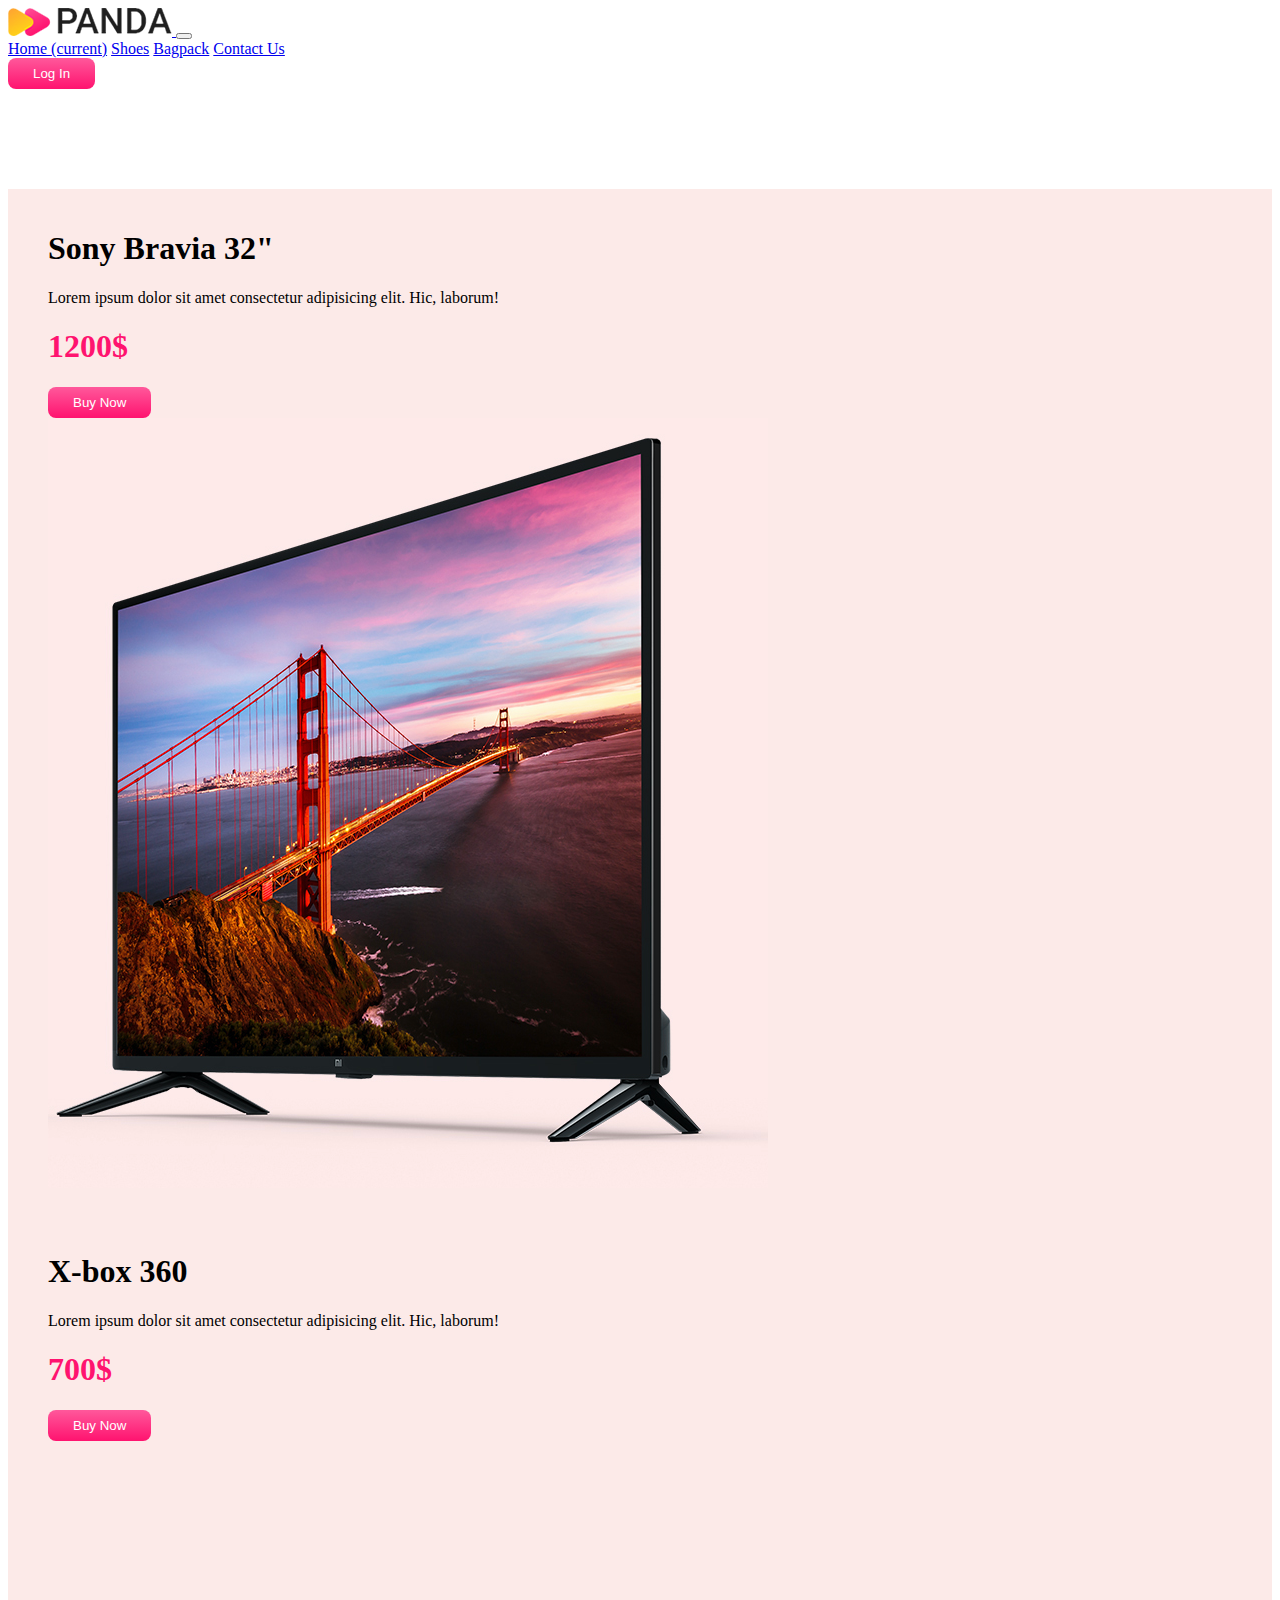
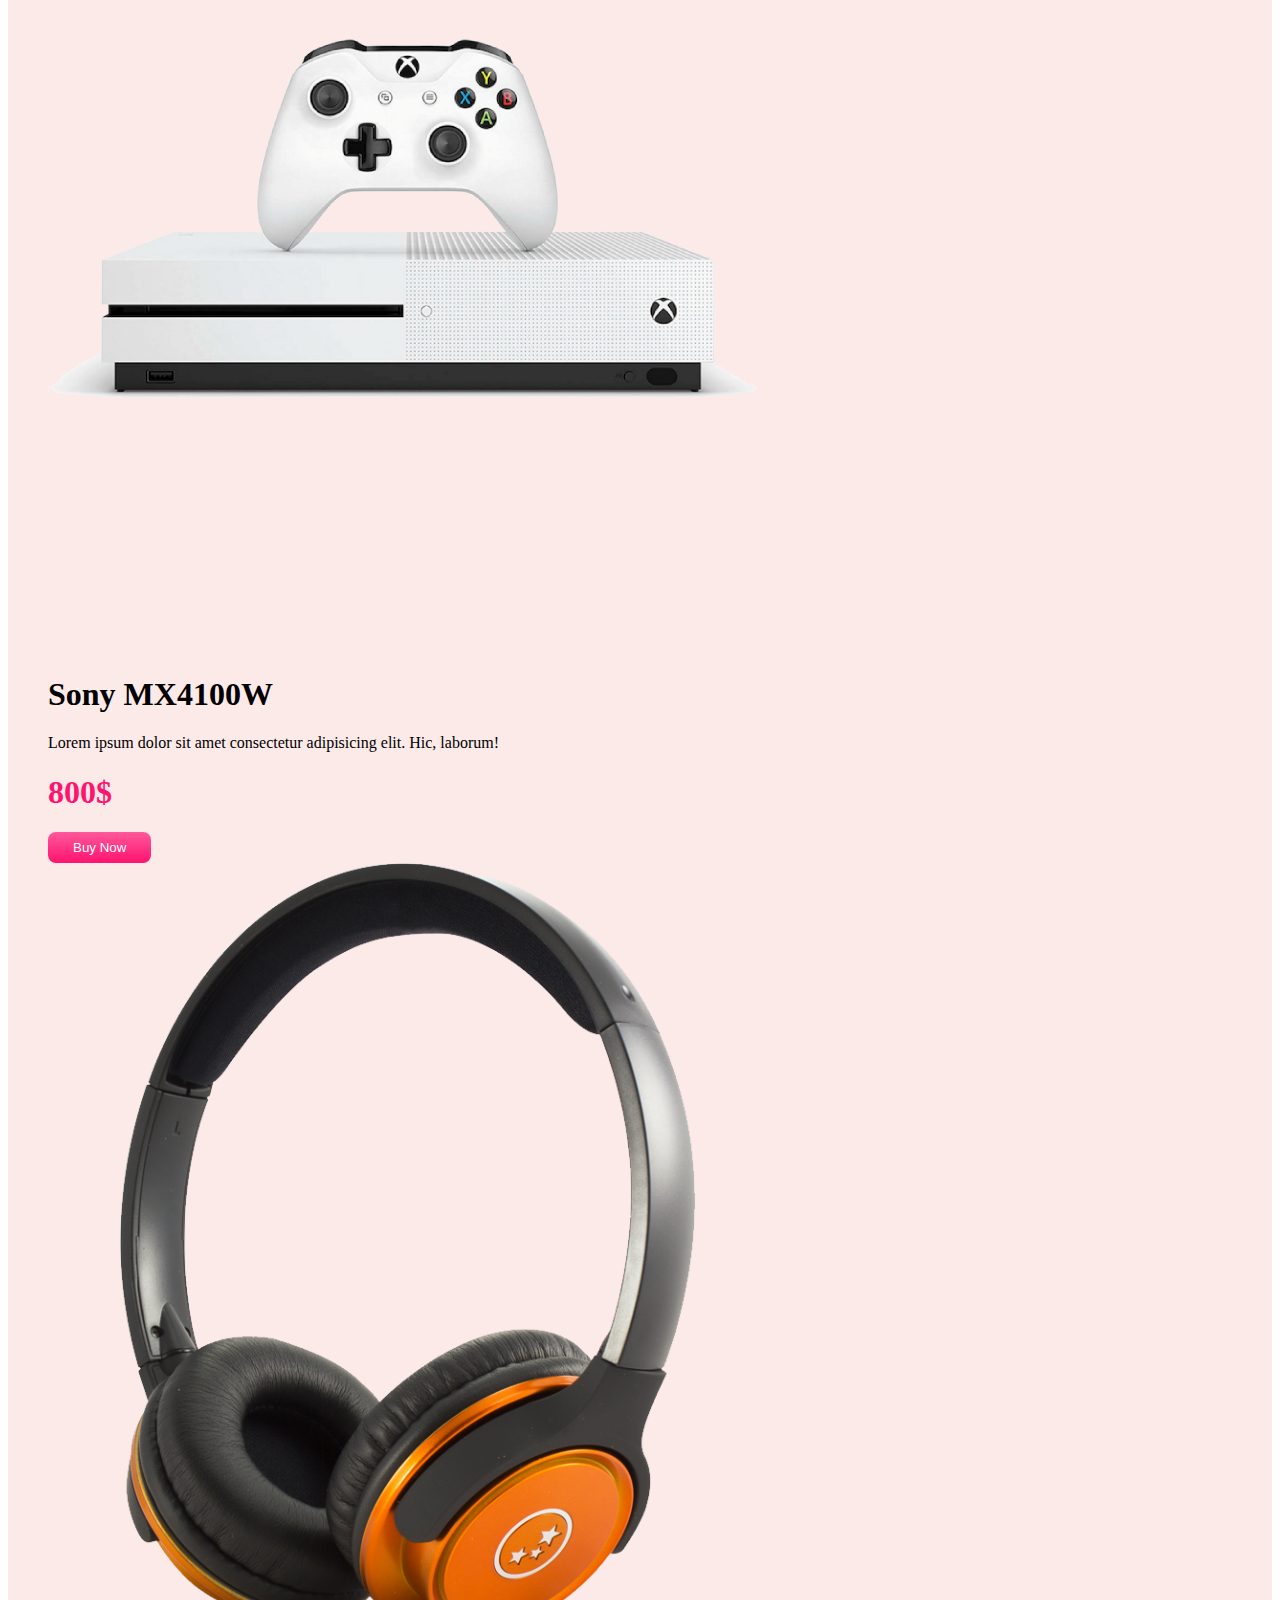
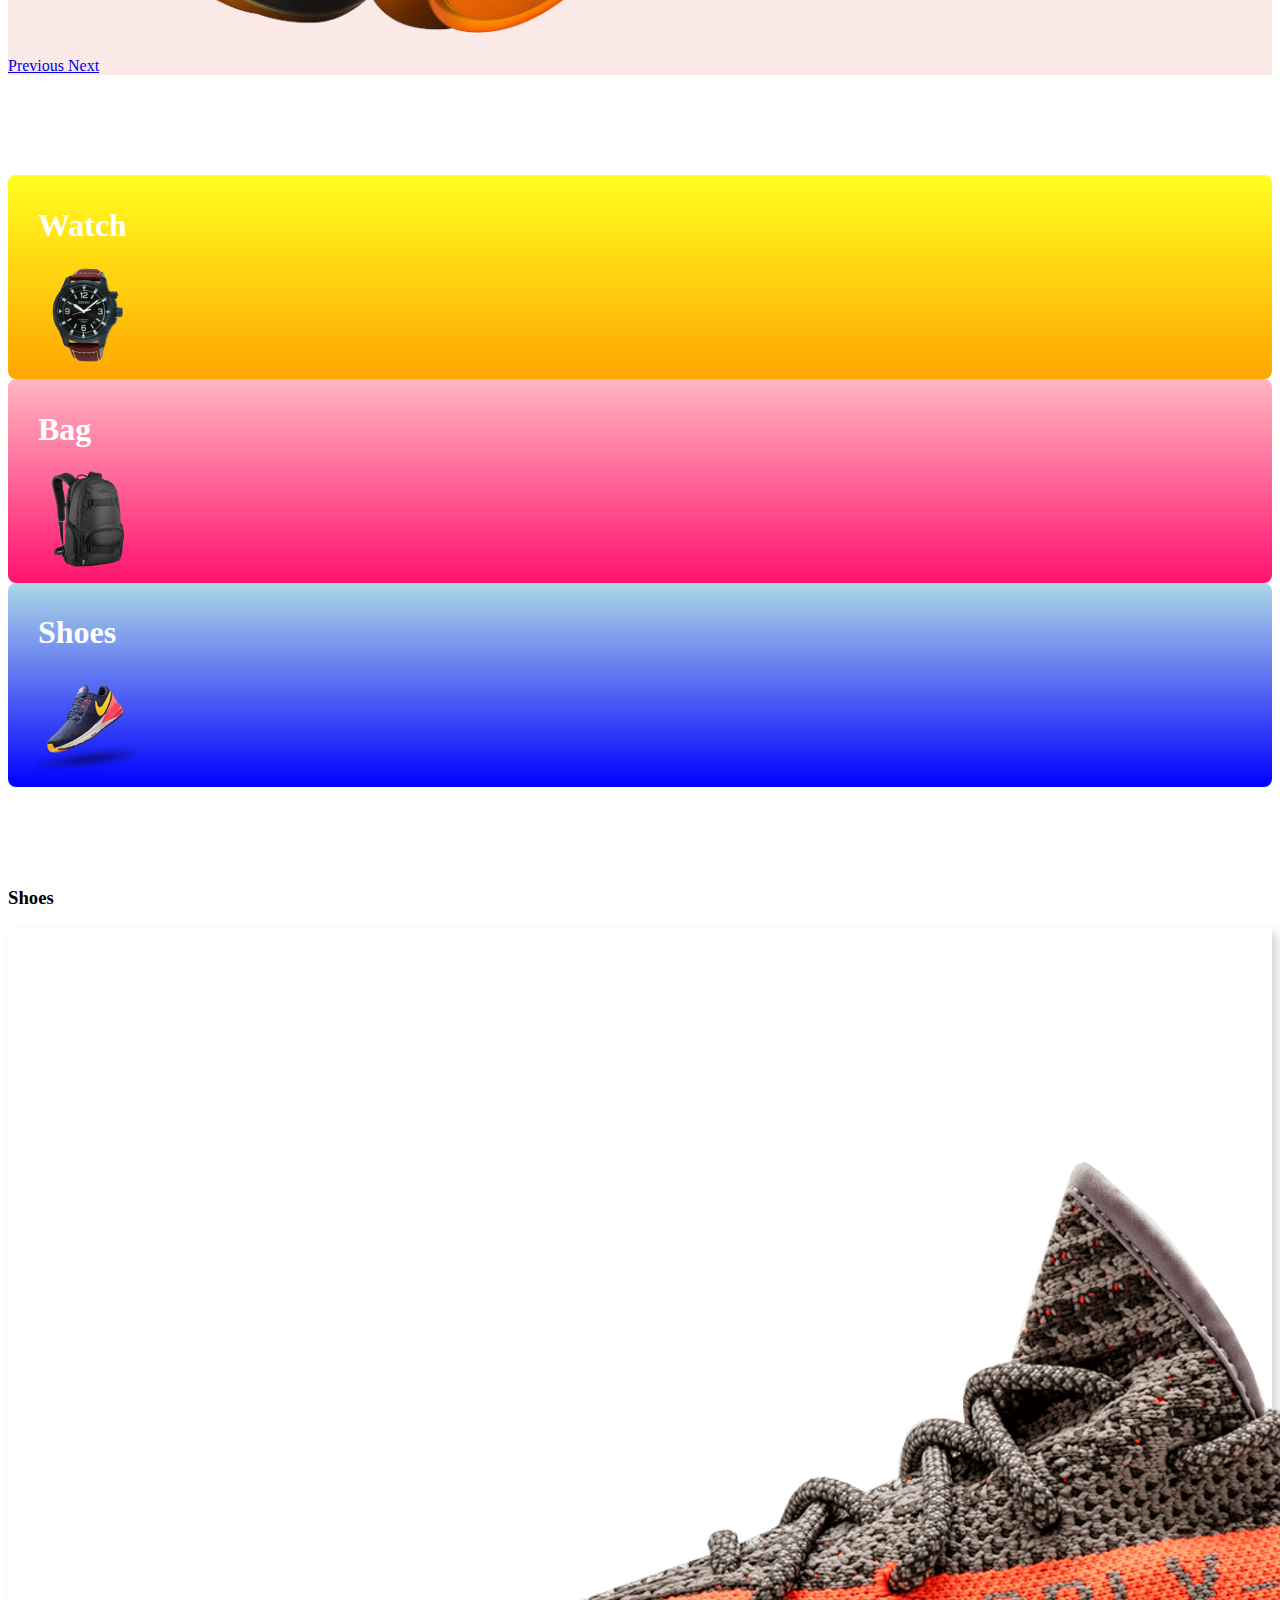
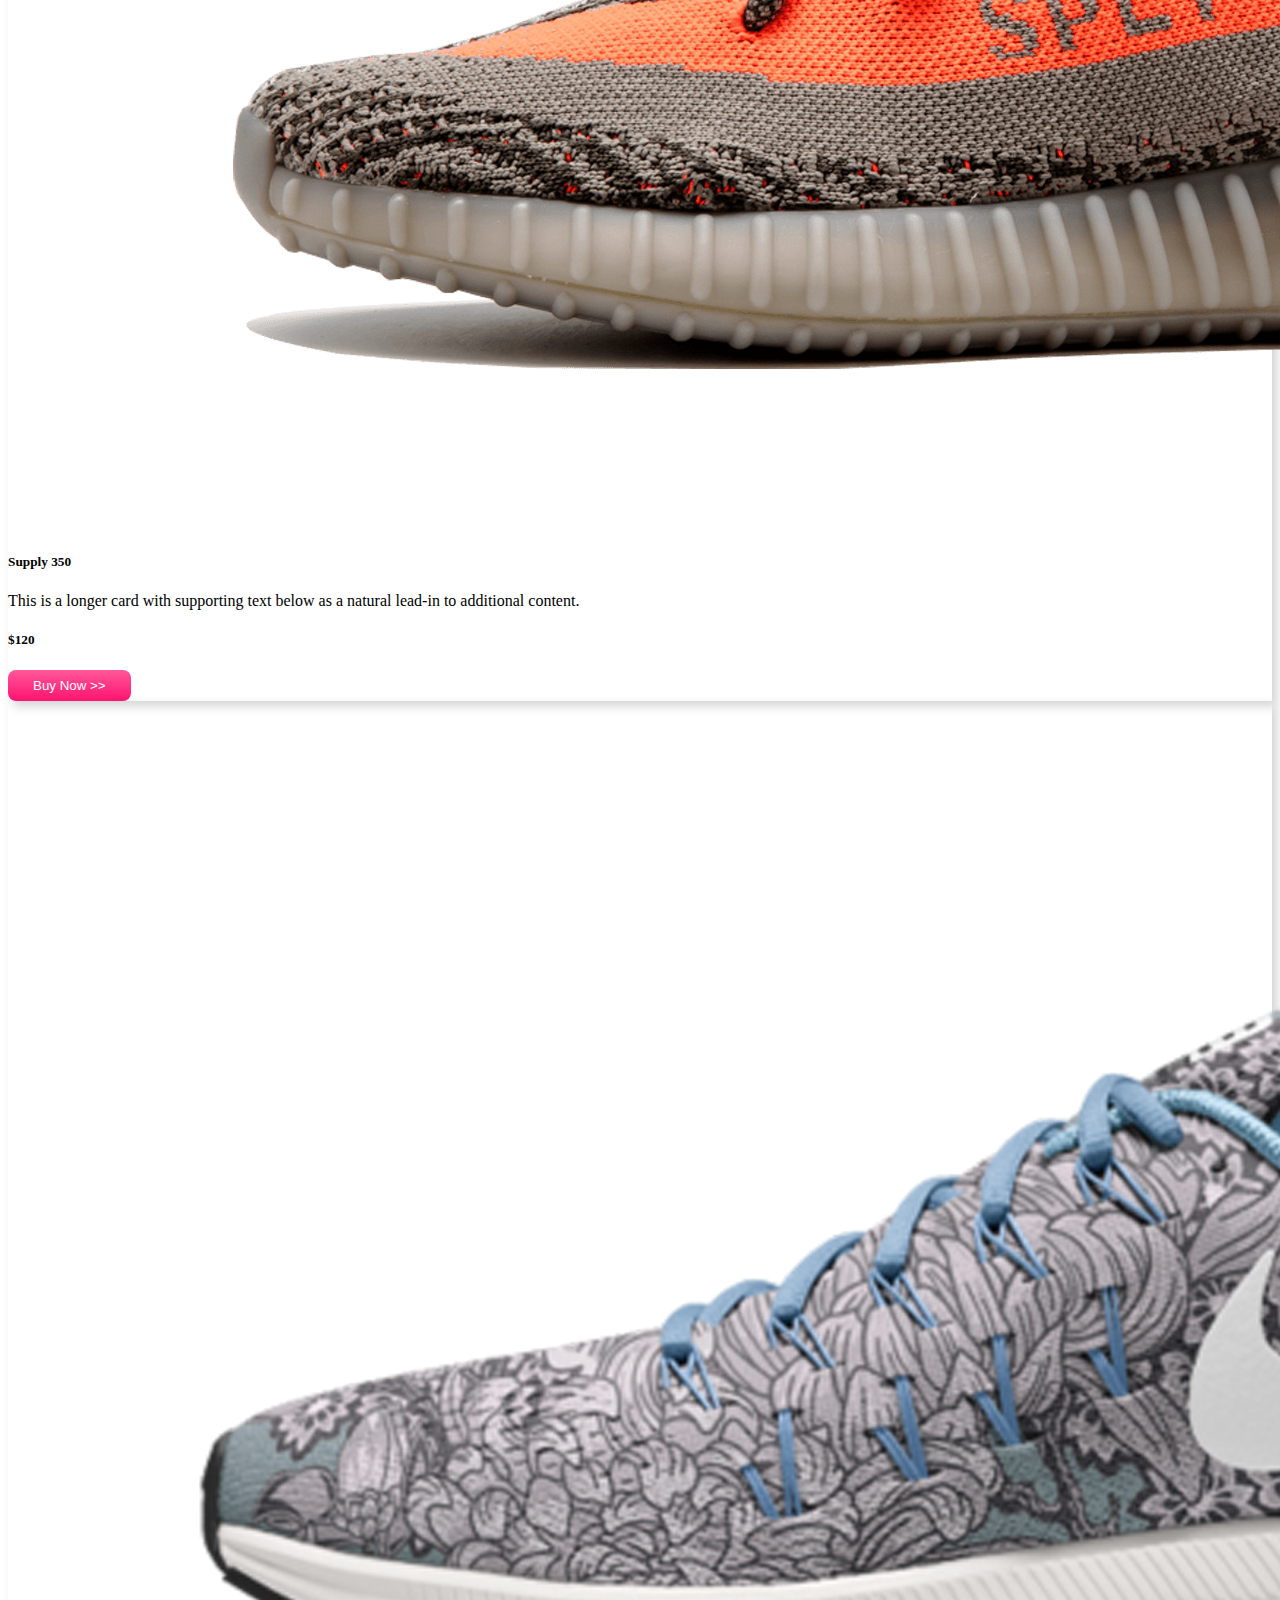
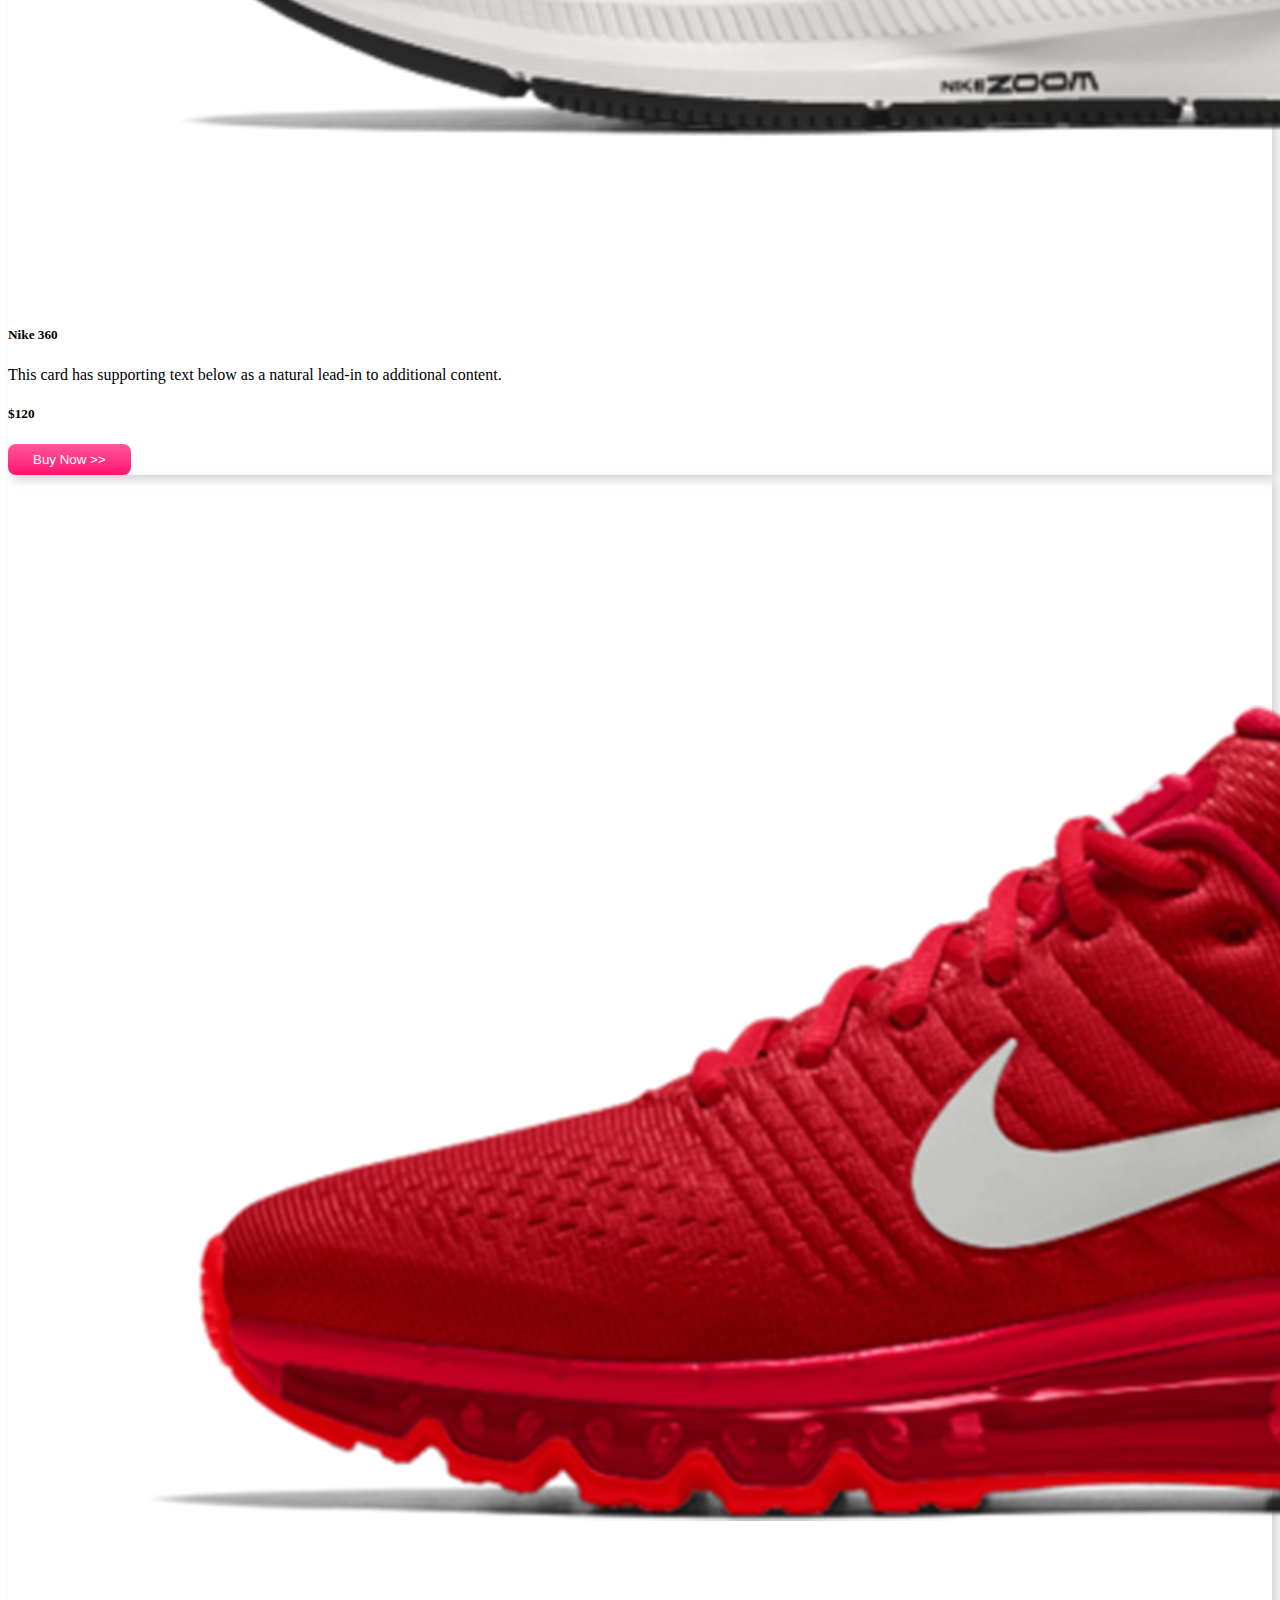
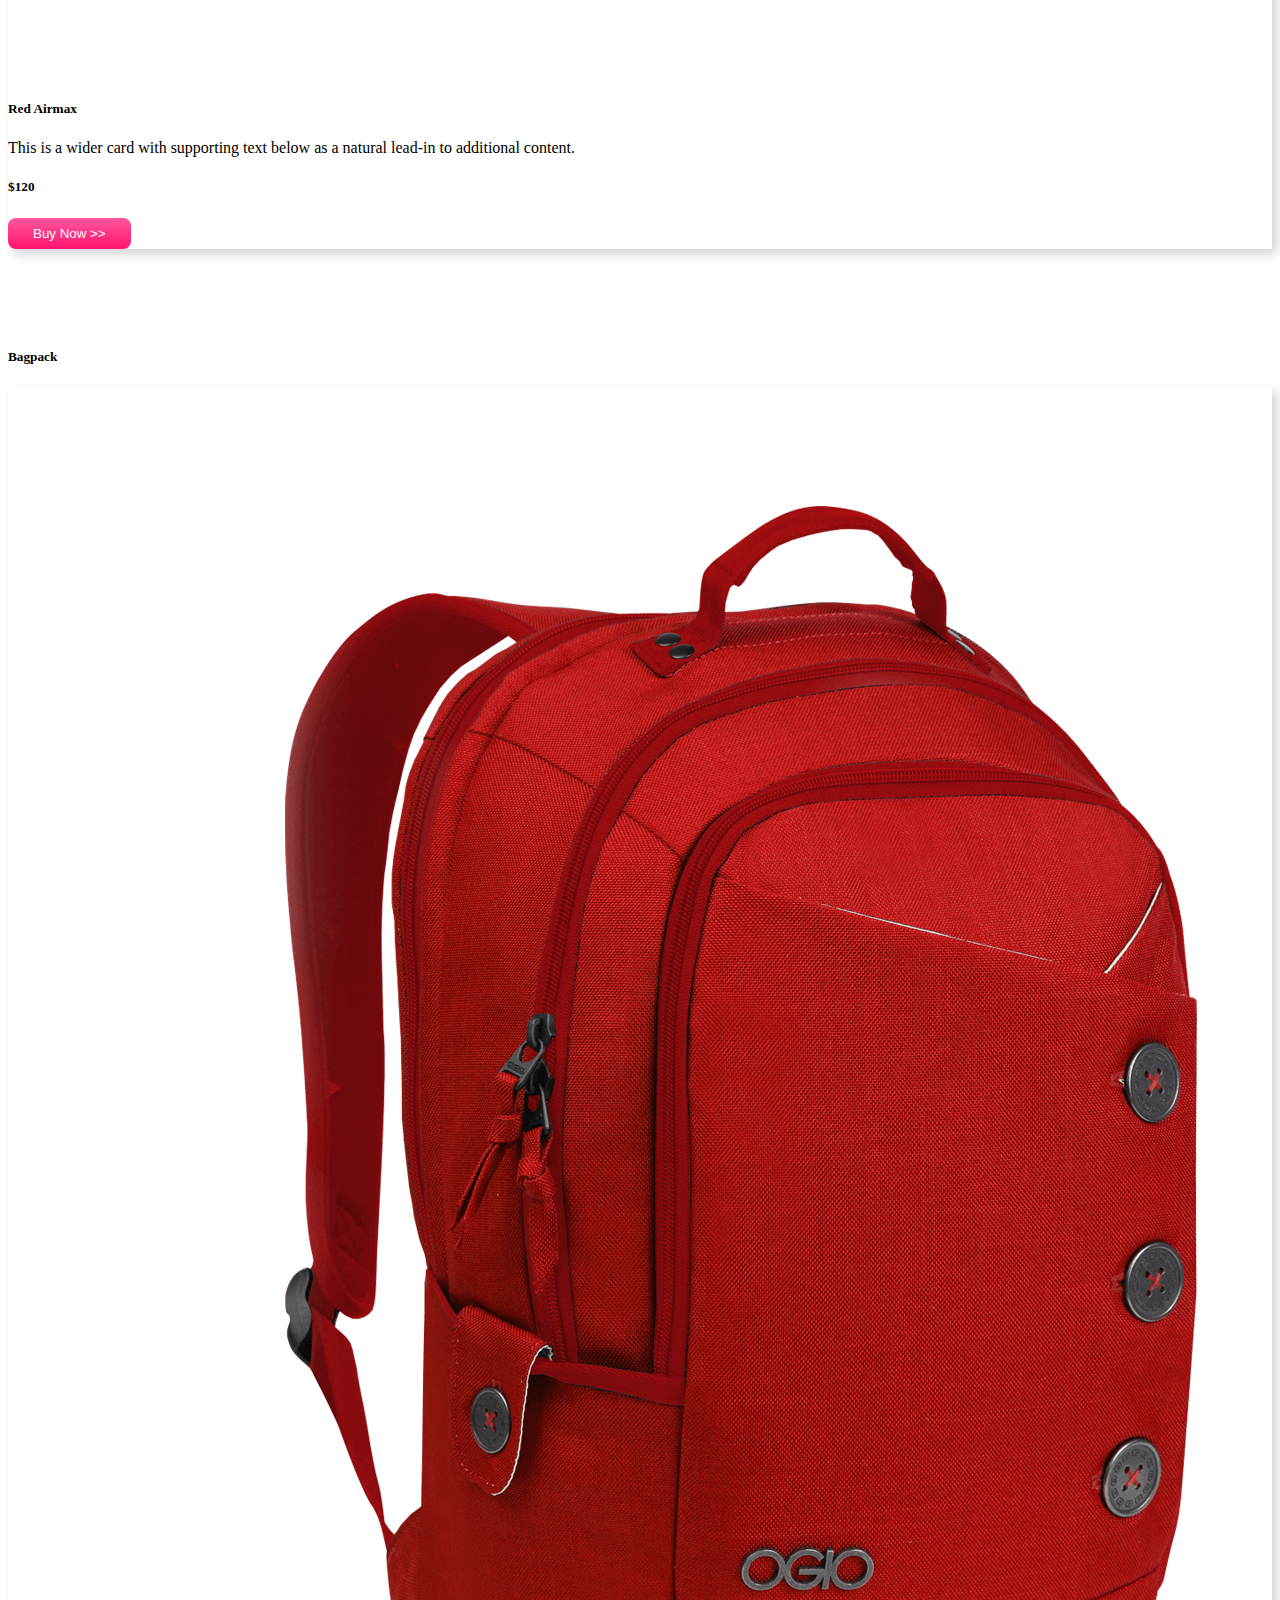
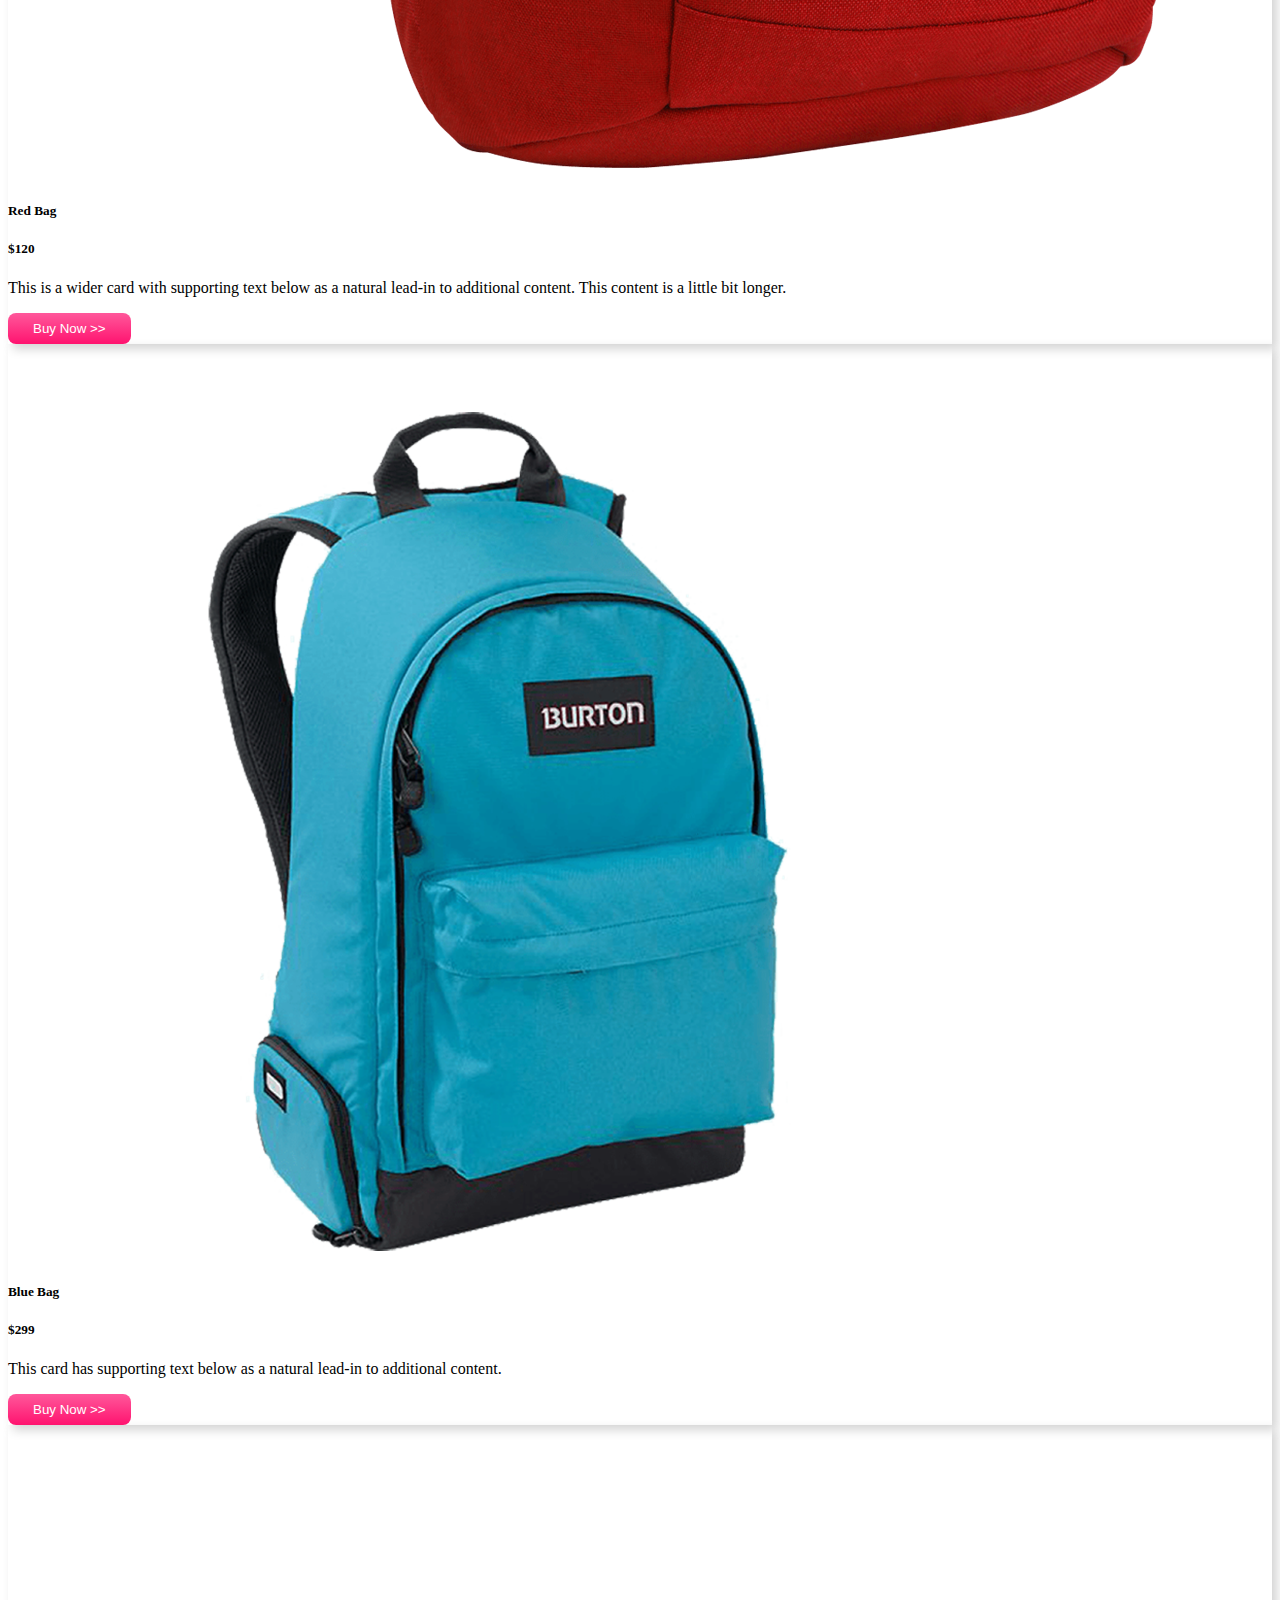
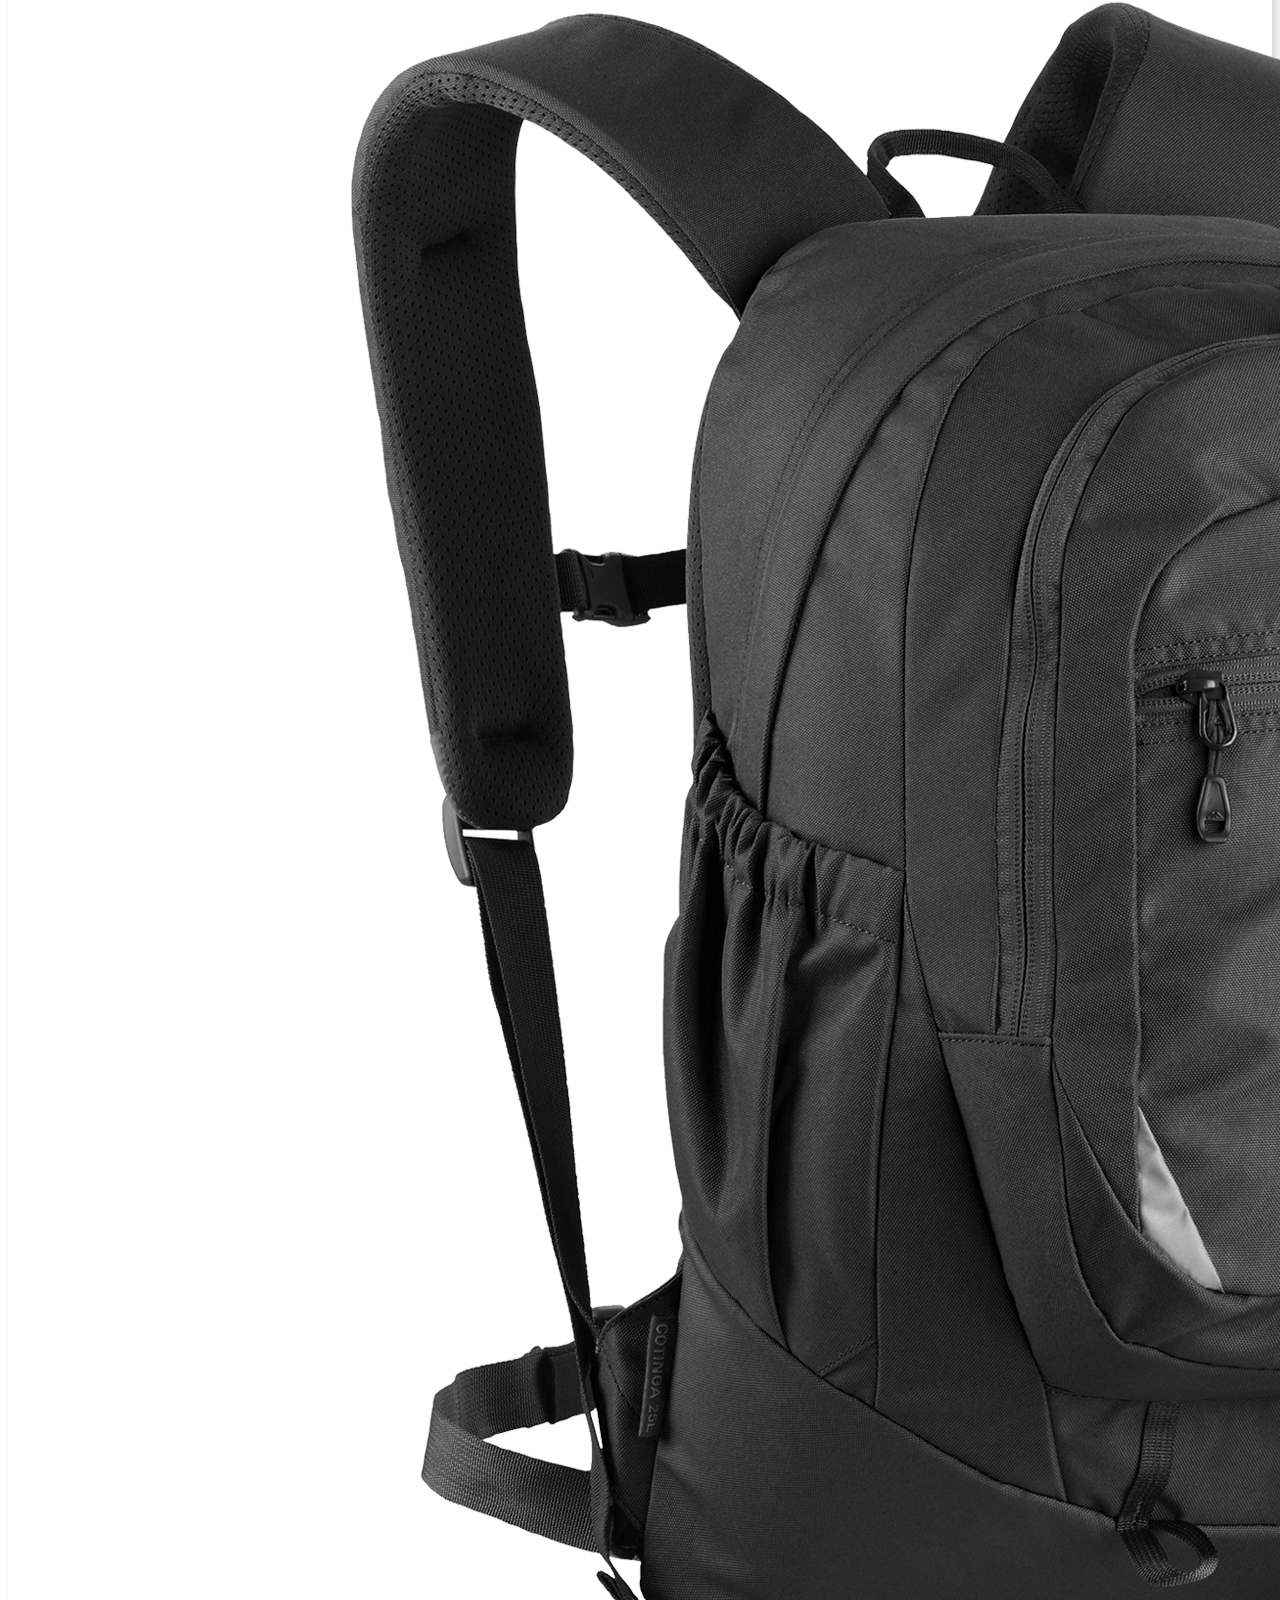
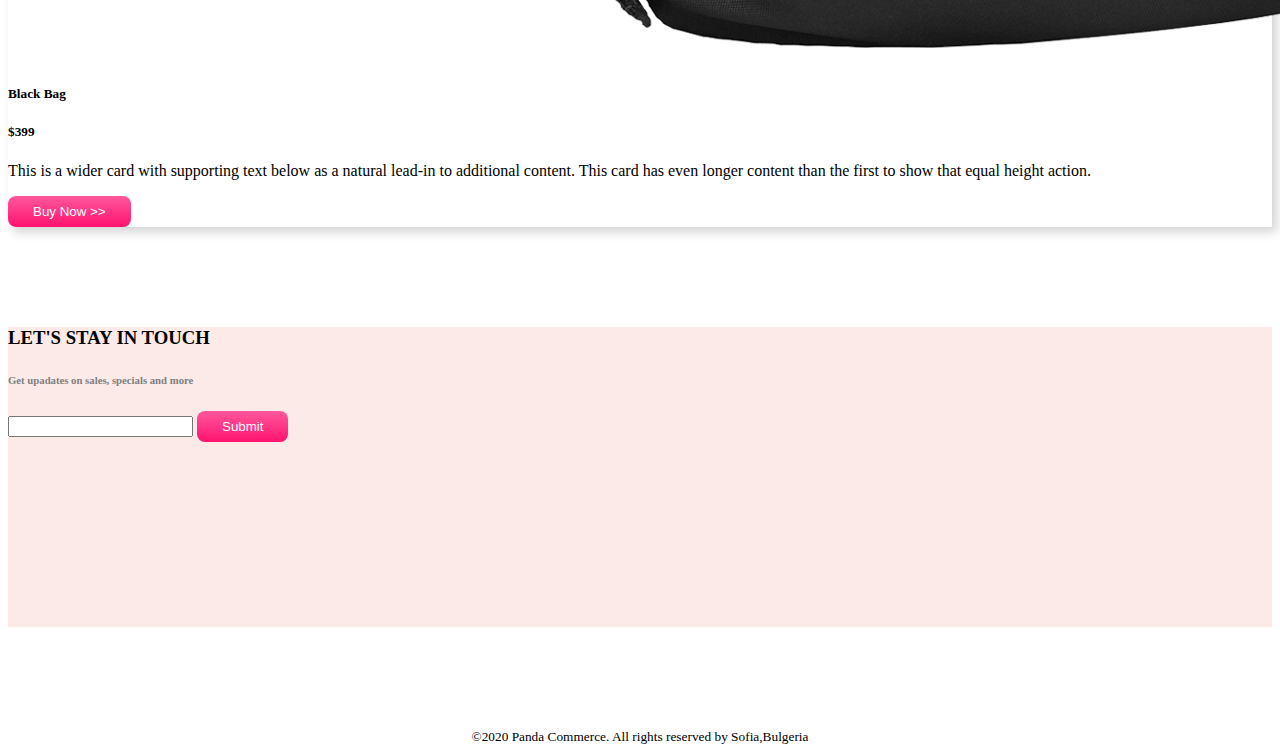
<file: index.html>
<!DOCTYPE html>
<html lang="en">
<head>
    <meta charset="UTF-8">
    <meta name="viewport" content="width=device-width, initial-scale=1.0">
    <title>Panda Commerce</title>
    <link rel="stylesheet" href="https://stackpath.bootstrapcdn.com/bootstrap/4.5.0/css/bootstrap.min.css" integrity="sha384-9aIt2nRpC12Uk9gS9baDl411NQApFmC26EwAOH8WgZl5MYYxFfc+NcPb1dKGj7Sk" crossorigin="anonymous">
    <link rel="stylesheet" href="style.css">
</head>
<body>
    <div class="container">
        <nav class="navbar navbar-expand-lg navbar-light bg-light">
            <a class="navbar-brand" href="#">
                <img src="images/logo.png" alt="">
            </a>
            <button class="navbar-toggler" type="button" data-toggle="collapse" data-target="#navbarNavAltMarkup" aria-controls="navbarNavAltMarkup" aria-expanded="false" aria-label="Toggle navigation">
              <span class="navbar-toggler-icon"></span>
            </button>
            <div class="collapse navbar-collapse d-flex justify-content-between" id="navbarNavAltMarkup">
              <div class="navbar-nav">
                <a class="nav-item nav-link active" href="#">Home <span class="sr-only">(current)</span></a>
                <a class="nav-item nav-link" href="#shoes">Shoes</a>
                <a class="nav-item nav-link" href="#bagpack">Bagpack</a>
                <a class="nav-item nav-link" href="#contact-us">Contact Us</a>
              </div>
            </div>
            <a href="http://localhost/login/login.html" target="blank" ><button class="buy-now-button">Log In</button></a>
          </nav>  
    </div>
    <div class="container">
        <div id="carouselExampleInterval" class="carousel slide banner-color" data-ride="carousel">
            <div class="carousel-inner">
              <div class="carousel-item active" data-interval="10000">
                <div class="row align-items-center">
                    <div class="col-md-7">
                        <h1>Sony Bravia 32"</h1>
                        <p>Lorem ipsum dolor sit amet consectetur adipisicing elit. Hic, laborum!</p>
                        <h1 class="price">1200$</h1>
                        <button class="buy-now-button">Buy Now</button>
                    </div>
                    <div class="col-md-5">
                        <img src="images/banner-images/tv.png" class="d-block w-100" alt="...">
                    </div>
                </div>
              </div>
              <div class="carousel-item" data-interval="2000">
                <div class="row align-items-center">
                    <div class="col-md-7">
                        <h1>X-box 360</h1>
                        <p>Lorem ipsum dolor sit amet consectetur adipisicing elit. Hic, laborum!</p>
                        <h1 class="price">700$</h1>
                        <button class="buy-now-button">Buy Now</button>
                    </div>
                    <div class="col-md-5">
                        <img src="images/banner-images/xbox.png" class="d-block w-100" alt="...">
                    </div>
                </div>
              </div>
              <div class="carousel-item">
                <div class="row align-items-center">
                    <div class="col-md-7">
                        <h1>Sony MX4100W</h1>
                        <p>Lorem ipsum dolor sit amet consectetur adipisicing elit. Hic, laborum!</p>
                        <h1 class="price">800$</h1>
                        <button class="buy-now-button">Buy Now</button>
                    </div>
                    <div class="col-md-5">
                        <img src="images/banner-images/headphone.png" class="d-block w-100" alt="...">
                    </div>
                </div>
              </div>
            </div>
            <a class="carousel-control-prev" href="#carouselExampleInterval" role="button" data-slide="prev">
              <span class="carousel-control-prev-icon" aria-hidden="true"></span>
              <span class="sr-only">Previous</span>
            </a>
            <a class="carousel-control-next" href="#carouselExampleInterval" role="button" data-slide="next">
              <span class="carousel-control-next-icon" aria-hidden="true"></span>
              <span class="sr-only">Next</span>
            </a>
          </div>
    </div>

    <div class="container categories">
        <div class="row">
            <div class="col-md-4">
                <div class="d-flex align-items-center justify-content-between cat1">
                    <h1>Watch</h1>
                <img src="images/categories/watch.png" alt="">
                </div>
            </div>
            <div class="col-md-4">
                <div class="d-flex align-items-center justify-content-between cat2">
                    <h1>Bag</h1>
                    <img src="images/categories/bag.png" alt="">
                </div>
            </div>
            <div class="col-md-4">
                <div class="d-flex align-items-center justify-content-between cat3">
                    <h1>Shoes</h1>
                <img src="images/categories/shoes.png" alt="">
                </div>
            </div>
        </div>
    </div>
    <div class="container " id="shoes">
        <h3>Shoes</h3>
        <div class="card-deck">
            <div class="card">
              <img src="images/shoes/shoe-1.png" class="card-img-top" alt="...">
              <div class="card-body">
                <h5 class="card-title">Supply 350</h5>
                <p class="card-text">This is a longer card with supporting text below as a natural lead-in to additional content.</p>
                <h5>$120</h5>
                <button class="buy-now-button">Buy Now >></button>
              </div>
            </div>
            <div class="card">
              <img src="images/shoes/shoe-2.png" class="card-img-top" alt="...">
              <div class="card-body">
                <h5 class="card-title">Nike 360</h5>
                <p class="card-text">This card has supporting text below as a natural lead-in to additional content.</p>
                <h5>$120</h5>
                <a href="file:///C:/Web%20Development/projects/panda-commerce/cart/Shoes/index.html"><button class="buy-now-button">Buy Now >></button></a>
              </div>
            </div>
            <div class="card">
              <img src="images/shoes/shoe-3.png" class="card-img-top" alt="...">
              <div class="card-body">
                <h5 class="card-title">Red Airmax</h5>
                <p class="card-text">This is a wider card with supporting text below as a natural lead-in to additional content. </p>
                <h5>$120</h5>
                <button class="buy-now-button">Buy Now >></button>
              </div>
            </div>
         </div>
    </div>
    <div class="container" id="bagpack">
        <h5>Bagpack</h5>
        <div class="card-deck">
            <div class="card">
              <img src="images/bags/bag-1.png" class="card-img-top" alt="...">
              <div class="card-body">
                <h5 class="card-title">Red Bag</h5>
                <h5>$120</h5>
                <p class="card-text">This is a wider card with supporting text below as a natural lead-in to additional content. This content is a little bit longer.</p>
              </div>
              <div class="card-footer">
                <a href="file:///C:/Web%20Development/projects/panda-commerce/cart/Backpack/index.html"><button class="buy-now-button">Buy Now >></button></a>
              </div>
            </div>
            <div class="card">
              <img src="images/bags/bag-2.png" class="card-img-top" alt="...">
              <div class="card-body">
                <h5 class="card-title">Blue Bag</h5>
                <h5>$299</h5>
                <p class="card-text">This card has supporting text below as a natural lead-in to additional content.</p>
              </div>
              <div class="card-footer">
                <button class="buy-now-button">Buy Now >></button>
              </div>
            </div>
            <div class="card">
              <img src="images/bags/bag-3.png" class="card-img-top" alt="...">
              <div class="card-body">
                <h5 class="card-title">Black Bag</h5>
                <h5>$399</h5>
                <p class="card-text">This is a wider card with supporting text below as a natural lead-in to additional content. This card has even longer content than the first to show that equal height action.</p>
              </div>
              <div class="card-footer">
                <button class="buy-now-button">Buy Now >></button>
              </div>
            </div>
         </div>
    </div>
    <div class="container d-flex align-items-center justify-content-center banner-color" id="contact-us">
        <div>
            <h3>LET'S STAY IN TOUCH</h3>
            <h6>Get upadates on sales, specials and more</h6>
            <input class="form-control" type="">
            <button class="buy-now-button">Submit</button>
        </div>
    </div>
    <footer>
        <small> ©2020 Panda Commerce. All rights reserved by Sofia,Bulgeria</small>
    </footer>


    <script src="https://code.jquery.com/jquery-3.5.1.slim.min.js" integrity="sha384-DfXdz2htPH0lsSSs5nCTpuj/zy4C+OGpamoFVy38MVBnE+IbbVYUew+OrCXaRkfj" crossorigin="anonymous"></script>
    <script src="https://cdn.jsdelivr.net/npm/popper.js@1.16.0/dist/umd/popper.min.js" integrity="sha384-Q6E9RHvbIyZFJoft+2mJbHaEWldlvI9IOYy5n3zV9zzTtmI3UksdQRVvoxMfooAo" crossorigin="anonymous"></script>
    <script src="https://stackpath.bootstrapcdn.com/bootstrap/4.5.0/js/bootstrap.min.js" integrity="sha384-OgVRvuATP1z7JjHLkuOU7Xw704+h835Lr+6QL9UvYjZE3Ipu6Tp75j7Bh/kR0JKI" crossorigin="anonymous"></script>
</body>
</html>
</file>
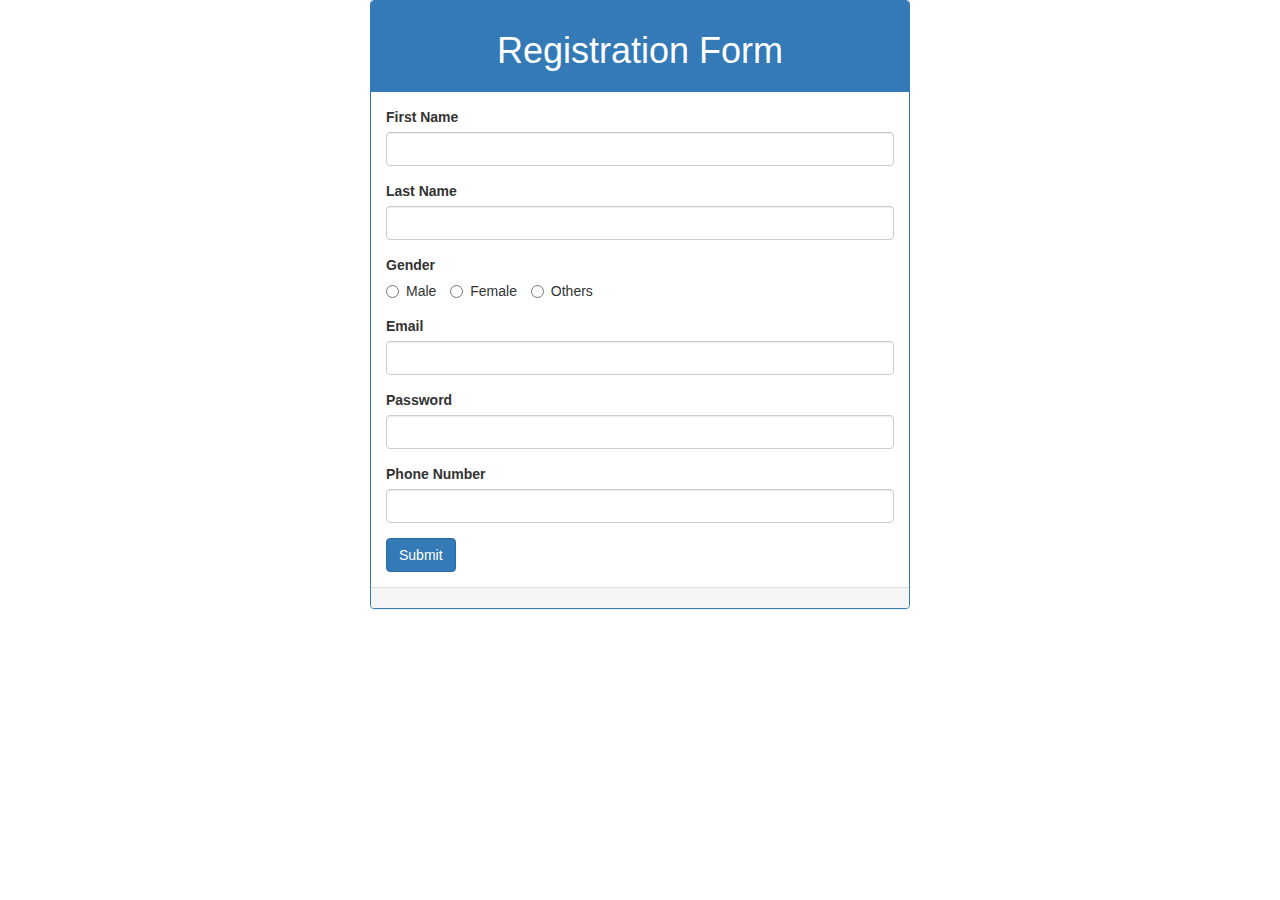
<file: registration/index.html>
<!DOCTYPE html>
<html>
  <head>
    <title>Registration Page</title>
    <link rel="stylesheet" type="text/css" href="css/bootstrap.css" />
  </head>
  <body>
    <div class="container">
      <div class="row col-md-6 col-md-offset-3">
        <div class="panel panel-primary">
          <div class="panel-heading text-center">
            <h1>Registration Form</h1>
          </div>
          <div class="panel-body">
            <form action="connect.php" method="post">
              <div class="form-group">
                <label for="firstName">First Name</label>
                <input
                  type="text"
                  class="form-control"
                  id="firstName"
                  name="firstName"
                />
              </div>
              <div class="form-group">
                <label for="lastName">Last Name</label>
                <input
                  type="text"
                  class="form-control"
                  id="lastName"
                  name="lastName"
                />
              </div>
              <div class="form-group">
                <label for="gender">Gender</label>
                <div>
                  <label for="male" class="radio-inline"
                    ><input
                      type="radio"
                      name="gender"
                      value="m"
                      id="male"
                    />Male</label
                  >
                  <label for="female" class="radio-inline"
                    ><input
                      type="radio"
                      name="gender"
                      value="f"
                      id="female"
                    />Female</label
                  >
                  <label for="others" class="radio-inline"
                    ><input
                      type="radio"
                      name="gender"
                      value="o"
                      id="others"
                    />Others</label
                  >
                </div>
              </div>
              <div class="form-group">
                <label for="email">Email</label>
                <input
                  type="text"
                  class="form-control"
                  id="email"
                  name="email"
                />
              </div>
              <div class="form-group">
                <label for="password">Password</label>
                <input
                  type="password"
                  class="form-control"
                  id="password"
                  name="password"
                />
              </div>
              <div class="form-group">
                <label for="number">Phone Number</label>
                <input
                  type="number"
                  class="form-control"
                  id="number"
                  name="number"
                />
              </div>
              <input type="submit" class="btn btn-primary" />
            </form>
          </div>
          <div class="panel-footer text-right">
          </div>
        </div>
      </div>
    </div>

  
</div>
  </body>
</html>
</file>
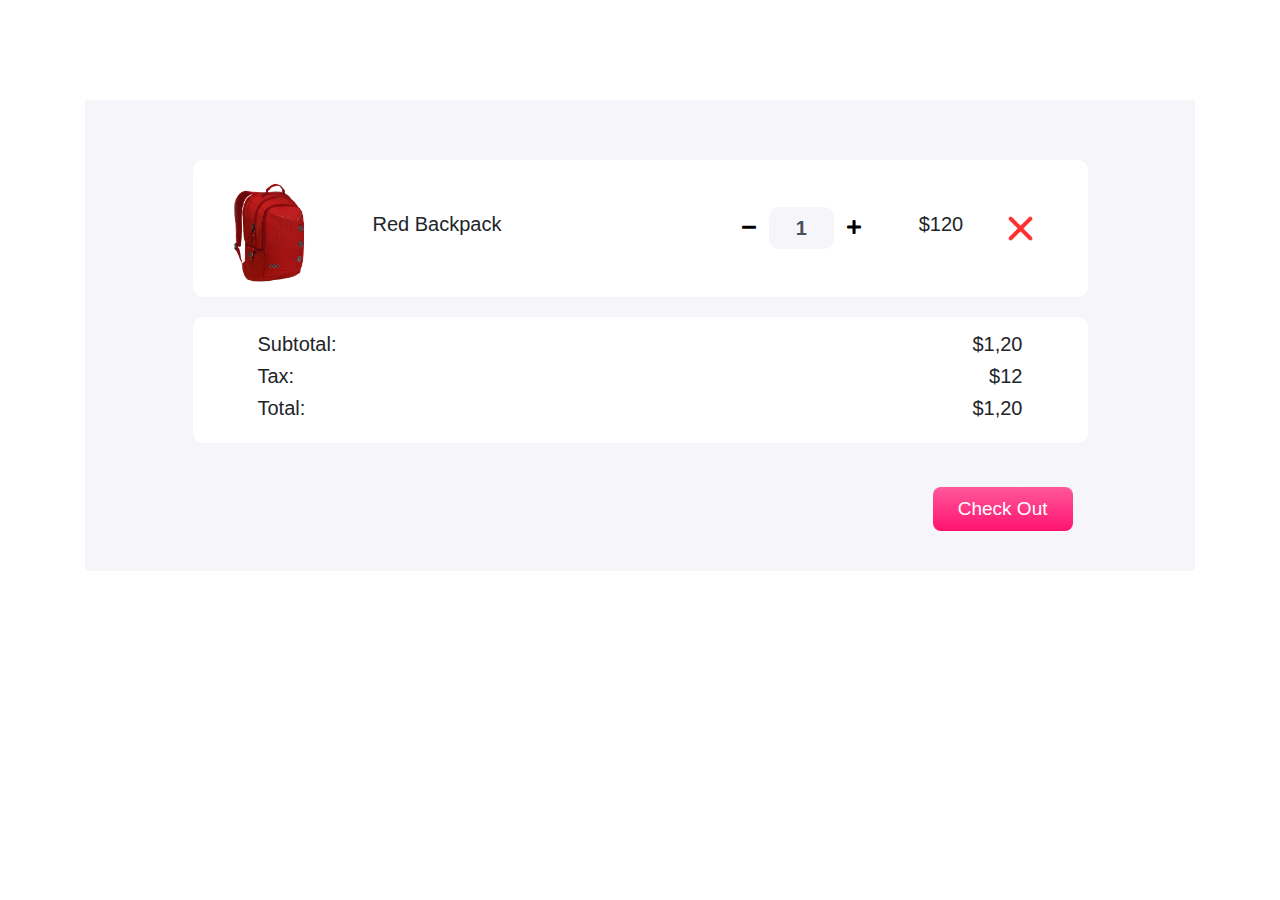
<file: cart/Backpack/index.html>
<!DOCTYPE html>
<html>

<head>
    <title>Shopping Cart</title>
    <meta charset="utf-8">
    <meta name="viewport" content="width=device-width, initial-scale=1">
    <link rel="stylesheet" href="https://maxcdn.bootstrapcdn.com/bootstrap/4.0.0/css/bootstrap.min.css">
    <link href="https://cdnjs.cloudflare.com/ajax/libs/font-awesome/5.11.2/css/all.css" rel="stylesheet" />
    <link href="style.css" rel="stylesheet">
</head>

<body>

    <section>
        <div class="container">
            <div class="cart">
                <div class="col-md-12 col-lg-10 mx-auto">
                    <div class="cart-item">
                        <div class="row">
                            <div class="col-md-7 center-item">
                                <img src="images/bag-1.png" alt="">
                                <h5>Red Backpack</h5>
                            </div>

                            <div class="col-md-5 center-item">
                                <div class="input-group number-spinner">
                                    <button onclick="handleProductChange('phone', false)" class="btn btn-default"><i class="fas fa-minus"></i></button>
                                    <input id="phone-count" type="text" class="form-control text-center" value="1">
                                    <button onclick="handleProductChange('phone', true)" class="btn btn-default"><i class="fas fa-plus"></i></button>
                                </div>
                                <h5 id="phone-total">$120</h5>
                                <img src="images/remove.png" alt="" class="remove-item">
                            </div>
                        </div>
                    </div>

                   

                    <div class="cart-item">
                        <div class="row">

                            <div class="col-md-8">
                                <h5>Subtotal: </h5>
                                <h5>Tax:</h5>
                                <h5>Total:</h5>
                            </div>

                            <div class="col-md-4 status">
                                <h5 id="total-price">$1,20</h5>
                                <h5 id="tax-amount">$12</h5>
                                <h5 id="grand-total">$1,20</h5>
                            </div>
                        </div>
                    </div>
                    <div class="col-md-12 pt-4 pb-4">
                        <button type="button" class="buy-now-button check-out">Check Out</button>
                    </div>
                </div>
            </div>
        </div>
        <script>
            function handleProductChange(product, isIncrease) {

                const productCount = getInputValue(product);
                let productNewCount = productCount;
                if (isIncrease == true) {
                    productNewCount = productCount + 1;
                }
                if (isIncrease == false && productCount > 0) {
                    productNewCount = productCount - 1;
                }
                document.getElementById(product + '-count').value = productNewCount;
                let productTotal = 0;
                if (product == 'phone') {
                    productTotal = productNewCount * 120;
                }

                document.getElementById(product + '-total').innerText = '$' + productTotal;
                calculateTotal();
            }

            function calculateTotal() {
                const phoneCount = getInputValue('phone');

                const totalPrice = phoneCount * 120
                document.getElementById('total-price').innerText = '$' + totalPrice;

                const tax = Math.round(totalPrice * 0.1);
                document.getElementById('tax-amount').innerText = '$' + tax;

                const grandTotal = totalPrice + tax;
                document.getElementById('grand-total').innerText = '$' + grandTotal;
            }

            function getInputValue(product) {
                console.log(product);
                const productInput = document.getElementById(product + '-count');
                const productCount = parseInt(productInput.value);
                return productCount;
            }

            // function handlePhoneChange(isIncrease) {
            //     const phoneInput = document.getElementById('phone-count');
            //     const phoneCount = parseInt(phoneInput.value);
            //     let phoneNewCount = phoneCount;
            //     if (isIncrease == true) {
            //         phoneNewCount = phoneCount + 1;
            //     }
            //     if (isIncrease == false && phoneCount > 0) {
            //         phoneNewCount = phoneCount - 1;
            //     }
            //     phoneInput.value = phoneNewCount;
            //     const phoneTotal = phoneNewCount * 1219;
            //     document.getElementById('phone-total').innerText = '$' + phoneTotal;
            // }

            // function handleProductChange(isIncrease) {
            //     const caseInput = document.getElementById('case-count');
            //     const caseCount = parseInt(caseInput.value);
            //     let caseNewCount = caseCount;
            //     if (isIncrease == true) {
            //         caseNewCount = caseCount + 1;
            //     }
            //     if (isIncrease == false && caseCount > 0) {
            //         caseNewCount = caseCount - 1;
            //     }
            //     caseInput.value = caseNewCount;
            //     const caseTotal = caseNewCount * 59;
            //     document.getElementById('case-total').innerText = '$' + caseTotal;
            // }
            // document.getElementById('case-increase').addEventListener('click', function() {
            //     const caseInput = document.getElementById('case-count');
            //     const caseCount = parseInt(caseInput.value);
            //     const caseNewCount = caseCount + 1;
            //     caseInput.value = caseNewCount;
            //     const caseTotal = caseNewCount * 59;
            //     document.getElementById('case-total').innerText = '$' + caseTotal;
            // });

            // document.getElementById('case-decrease').addEventListener('click', function() {
            //     const caseInput = document.getElementById('case-count');
            //     const caseCount = parseInt(caseInput.value);
            //     const caseNewCount = caseCount - 1;
            //     caseInput.value = caseNewCount;
            //     const caseTotal = caseNewCount * 59;
            //     document.getElementById('case-total').innerText = '$' + caseTotal;
            // });
        </script>
    </section>
</body>

</html>
</file>
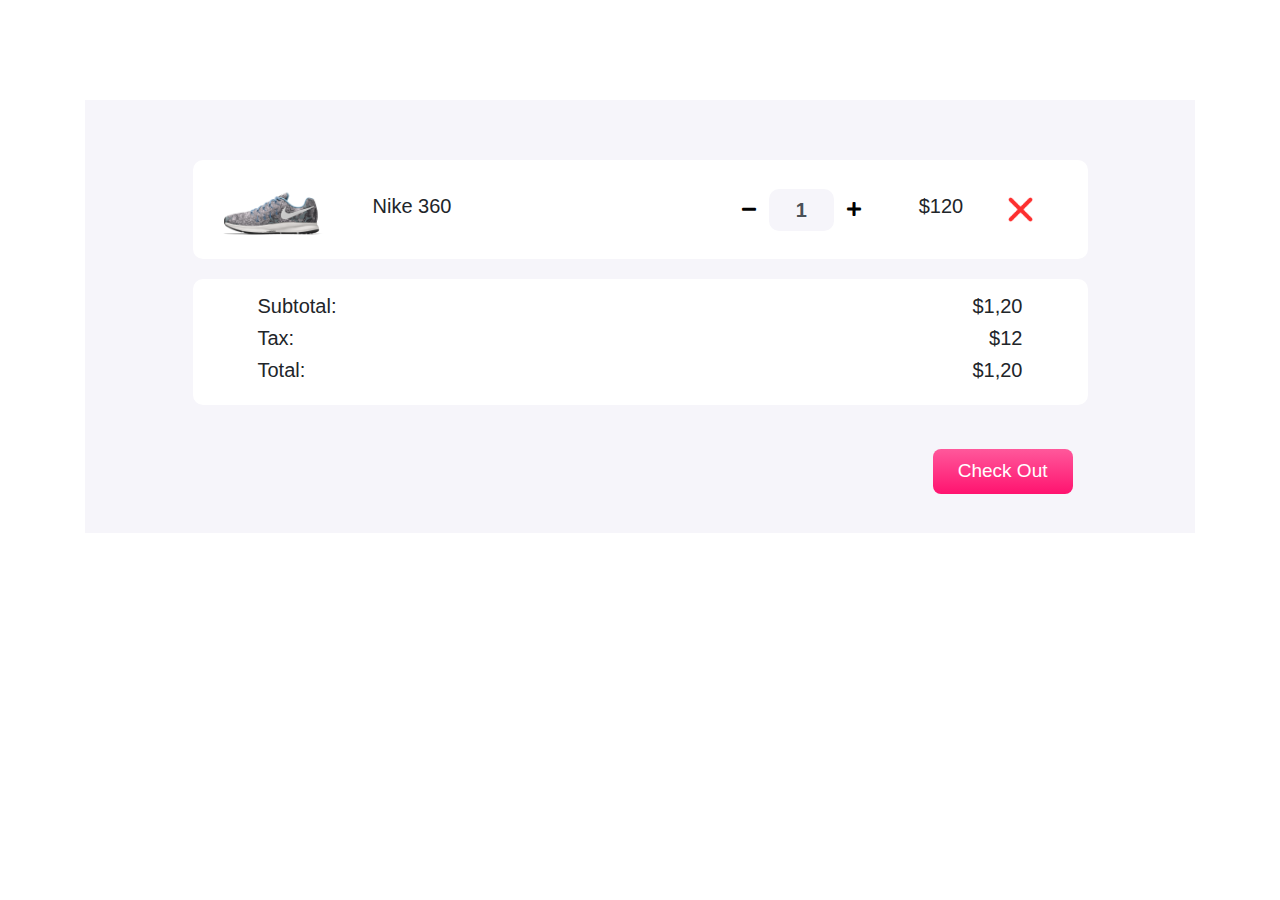
<file: cart/Shoes/index.html>
<!DOCTYPE html>
<html>

<head>
    <title>Shopping Cart</title>
    <meta charset="utf-8">
    <meta name="viewport" content="width=device-width, initial-scale=1">
    <link rel="stylesheet" href="https://maxcdn.bootstrapcdn.com/bootstrap/4.0.0/css/bootstrap.min.css">
    <link href="https://cdnjs.cloudflare.com/ajax/libs/font-awesome/5.11.2/css/all.css" rel="stylesheet" />
    <link href="style.css" rel="stylesheet">
</head>

<body>

    <section>
        <div class="container">
            <div class="cart">
                <div class="col-md-12 col-lg-10 mx-auto">
                    <div class="cart-item">
                        <div class="row">
                            <div class="col-md-7 center-item">
                                <img src="images/shoe-2.png" alt="">
                                <h5>Nike 360</h5>
                            </div>

                            <div class="col-md-5 center-item">
                                <div class="input-group number-spinner">
                                    <button onclick="handleProductChange('phone', false)" class="btn btn-default"><i class="fas fa-minus"></i></button>
                                    <input id="phone-count" type="text" class="form-control text-center" value="1">
                                    <button onclick="handleProductChange('phone', true)" class="btn btn-default"><i class="fas fa-plus"></i></button>
                                </div>
                                <h5 id="phone-total">$120</h5>
                                <img src="images/remove.png" alt="" class="remove-item">
                            </div>
                        </div>
                    </div>

                   

                    <div class="cart-item">
                        <div class="row">

                            <div class="col-md-8">
                                <h5>Subtotal: </h5>
                                <h5>Tax:</h5>
                                <h5>Total:</h5>
                            </div>

                            <div class="col-md-4 status">
                                <h5 id="total-price">$1,20</h5>
                                <h5 id="tax-amount">$12</h5>
                                <h5 id="grand-total">$1,20</h5>
                            </div>
                        </div>
                    </div>
                    <div class="col-md-12 pt-4 pb-4">
                        <button type="button" class="buy-now-button check-out">Check Out</button>
                    </div>
                </div>
            </div>
        </div>
        <script>
            function handleProductChange(product, isIncrease) {

                const productCount = getInputValue(product);
                let productNewCount = productCount;
                if (isIncrease == true) {
                    productNewCount = productCount + 1;
                }
                if (isIncrease == false && productCount > 0) {
                    productNewCount = productCount - 1;
                }
                document.getElementById(product + '-count').value = productNewCount;
                let productTotal = 0;
                if (product == 'phone') {
                    productTotal = productNewCount * 120;
                }

                document.getElementById(product + '-total').innerText = '$' + productTotal;
                calculateTotal();
            }

            function calculateTotal() {
                const phoneCount = getInputValue('phone');

                const totalPrice = phoneCount * 120
                document.getElementById('total-price').innerText = '$' + totalPrice;

                const tax = Math.round(totalPrice * 0.1);
                document.getElementById('tax-amount').innerText = '$' + tax;

                const grandTotal = totalPrice + tax;
                document.getElementById('grand-total').innerText = '$' + grandTotal;
            }

            function getInputValue(product) {
                console.log(product);
                const productInput = document.getElementById(product + '-count');
                const productCount = parseInt(productInput.value);
                return productCount;
            }

            // function handlePhoneChange(isIncrease) {
            //     const phoneInput = document.getElementById('phone-count');
            //     const phoneCount = parseInt(phoneInput.value);
            //     let phoneNewCount = phoneCount;
            //     if (isIncrease == true) {
            //         phoneNewCount = phoneCount + 1;
            //     }
            //     if (isIncrease == false && phoneCount > 0) {
            //         phoneNewCount = phoneCount - 1;
            //     }
            //     phoneInput.value = phoneNewCount;
            //     const phoneTotal = phoneNewCount * 1219;
            //     document.getElementById('phone-total').innerText = '$' + phoneTotal;
            // }

            // function handleProductChange(isIncrease) {
            //     const caseInput = document.getElementById('case-count');
            //     const caseCount = parseInt(caseInput.value);
            //     let caseNewCount = caseCount;
            //     if (isIncrease == true) {
            //         caseNewCount = caseCount + 1;
            //     }
            //     if (isIncrease == false && caseCount > 0) {
            //         caseNewCount = caseCount - 1;
            //     }
            //     caseInput.value = caseNewCount;
            //     const caseTotal = caseNewCount * 59;
            //     document.getElementById('case-total').innerText = '$' + caseTotal;
            // }
            // document.getElementById('case-increase').addEventListener('click', function() {
            //     const caseInput = document.getElementById('case-count');
            //     const caseCount = parseInt(caseInput.value);
            //     const caseNewCount = caseCount + 1;
            //     caseInput.value = caseNewCount;
            //     const caseTotal = caseNewCount * 59;
            //     document.getElementById('case-total').innerText = '$' + caseTotal;
            // });

            // document.getElementById('case-decrease').addEventListener('click', function() {
            //     const caseInput = document.getElementById('case-count');
            //     const caseCount = parseInt(caseInput.value);
            //     const caseNewCount = caseCount - 1;
            //     caseInput.value = caseNewCount;
            //     const caseTotal = caseNewCount * 59;
            //     document.getElementById('case-total').innerText = '$' + caseTotal;
            // });
        </script>
    </section>
</body>

</html>
</file>
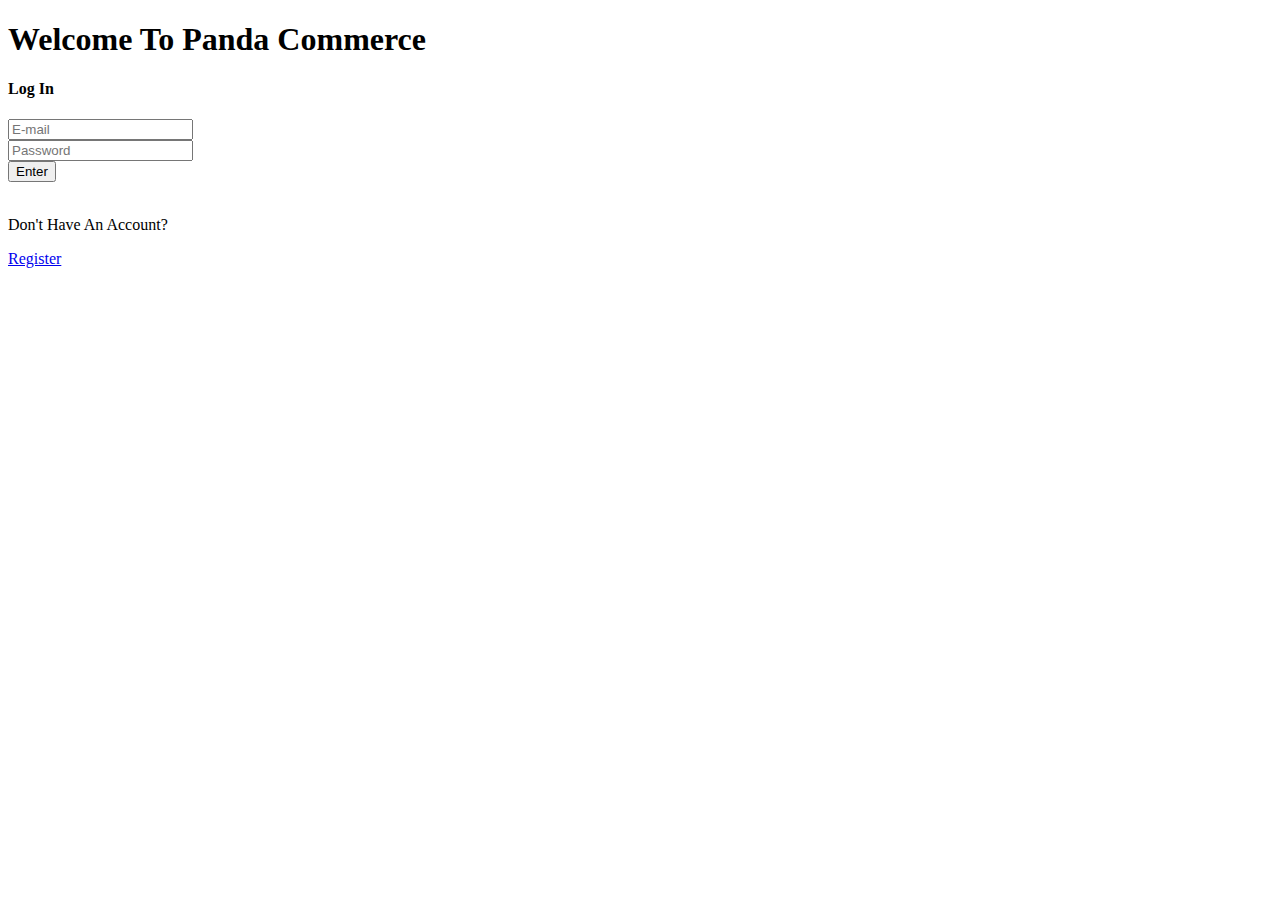
<file: login/login.html>
<!DOCTYPE html>
<html lang="en">
<head>
    <meta charset="UTF-8">
    <meta name="viewport" content="width=device-width, initial-scale=1.0">
    <title>Log In</title>
    <link rel="stylesheet" href="https://stackpath.bootstrapcdn.com/bootstrap/4.5.0/css/bootstrap.min.css" integrity="sha384-9aIt2nRpC12Uk9gS9baDl411NQApFmC26EwAOH8WgZl5MYYxFfc+NcPb1dKGj7Sk" crossorigin="anonymous">
</head>
<body>
    <div class="container">
        <form action="connect.php" method="POST">
            <div id="login-area">
                <h1 class="text-center">Welcome To Panda Commerce</h1>
                <div class="submit-area">
                    <h4>Log In</h4>
                    <input type="text" class="form-control" id="email" name="email" placeholder="E-mail">
                    <br>
                    <input type="password" class="form-control" id="password" name="password" placeholder="Password">
                    <br>
                    <button id="login" class="btn btn-success">Enter</button>
                </div>
                <br>
                <p>Don't Have An Account?</p>
                <a href="http://localhost/registration/index.html"></button id="register" class="btn btn-success" >Register</button></a> 
                
            </div>
        </form>
    </div>
</body>
</html>
</file>
<file: style.css>
.container{
    margin-bottom: 100px;
}
.banner-color{
    background-color: #fceae8;
}
.carousel-item{
    padding: 20px 40px;
}
.price{
    color: #ff136f;
}
.buy-now-button{
    background-image: linear-gradient(to bottom, #FF589B 0%, #FF136F 100%);
    color: white;
    border: none;
    border-radius: 8px;
    padding: 8px 25px;
    cursor: pointer;
    outline: 0;
}
.cat1, .cat2, .cat3{
    padding: 10px 30px;
    border-radius: 8px;
}
.cat1{
    background-image: linear-gradient( rgba(255, 255, 0, 0.877) 0%, orange 100%);
}
.cat2{
    background-image: linear-gradient(lightpink 0%, #FF136F 100%);
}
.cat3{
    background-image: linear-gradient( lightblue 0%, blue 100%);
}
.categories img{
    width: 100px;
}
.categories h1{
    color: white;
}
.card{
    box-shadow: 5px 5px 10px lightgray;
}
.card-footer{
    background-color: white;
    border-top: none;
}
#contact-us{
    height: 300px;
}
#contact-us h6{
    color: gray;
}
footer{
    text-align: center;
}
</file>
<file: cart/Backpack/style.css>
body{
	background: #fff;
}
.cart{
	margin: 100px 0;
	background-color: #F6F5FA;;
	padding: 60px 0;
}
.total-price{
	padding-bottom: 15px;
}
.cart-item{
	background-color: #fff;
	border-radius: 10px;
	padding: 15px 20px;
	margin-bottom: 20px;
}
.center-item{
    display: flex;
    align-items: center;
    justify-content: flex-start;
}
.cart-item img{
	width: 115px;
}
.cart-item h5{
    padding: 0 45px;
}
.cart-item .remove-item{
	width: 25px!important;
}
.btn-default{
	background-color: #fff;
}
.cart-item .form-control{
	background-color: #F6F5FA;
	border: none;
    width: 65px;
    border-radius: 10px!important;
    font-weight: 700;
    font-size: 20px;
}
.input-group{
	width: unset;
}
.status{
	text-align: right;
}
.check-out{
    float: right;
    padding: 10px 30px;
	font-size: 19px;
	background-color: #2FBE70;
	border: none;
}
.buy-now-button{
    background-image: linear-gradient(to bottom, #FF589B 0%, #FF136F 100%);
    color: white;
    border: none;
    border-radius: 8px;
    padding: 8px 25px;
    cursor: pointer;
    outline: 0;
</file>
<file: cart/Shoes/style.css>
body{
	background: #fff;
}
.cart{
	margin: 100px 0;
	background-color: #F6F5FA;;
	padding: 60px 0;
}
.total-price{
	padding-bottom: 15px;
}
.cart-item{
	background-color: #fff;
	border-radius: 10px;
	padding: 15px 20px;
	margin-bottom: 20px;
}
.center-item{
    display: flex;
    align-items: center;
    justify-content: flex-start;
}
.cart-item img{
	width: 115px;
}
.cart-item h5{
    padding: 0 45px;
}
.cart-item .remove-item{
	width: 25px!important;
}
.btn-default{
	background-color: #fff;
}
.cart-item .form-control{
	background-color: #F6F5FA;
	border: none;
    width: 65px;
    border-radius: 10px!important;
    font-weight: 700;
    font-size: 20px;
}
.input-group{
	width: unset;
}
.status{
	text-align: right;
}
.check-out{
    float: right;
    padding: 10px 30px;
	font-size: 19px;
	background-color: #2FBE70;
	border: none;
}
.buy-now-button{
    background-image: linear-gradient(to bottom, #FF589B 0%, #FF136F 100%);
    color: white;
    border: none;
    border-radius: 8px;
    padding: 8px 25px;
    cursor: pointer;
    outline: 0;
</file>
